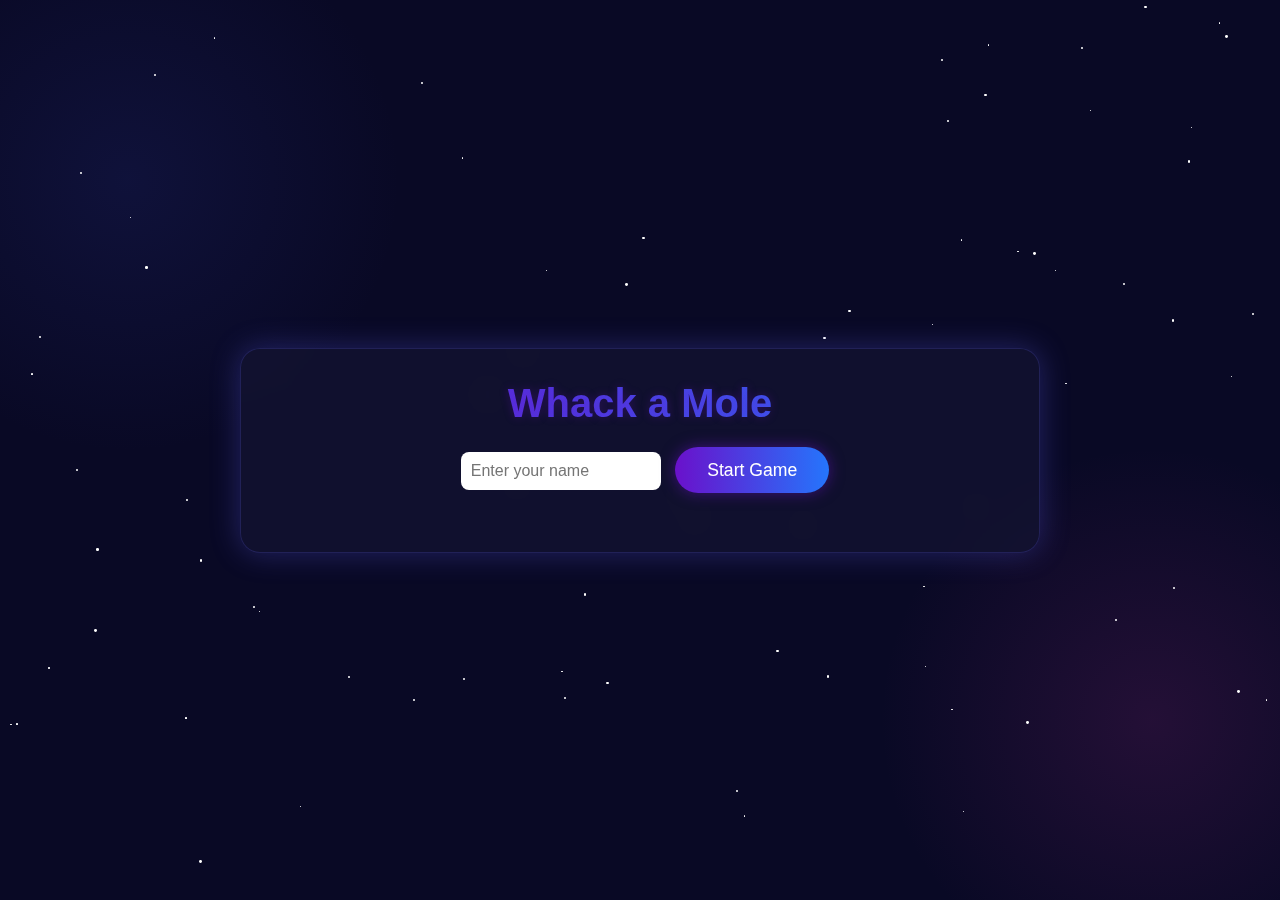
<file: index.html>
<!DOCTYPE html>
<html lang="en">
<head>
  <meta charset="UTF-8" />
  <meta name="viewport" content="width=device-width, initial-scale=1.0"/>
  <title>Whack a Mole</title>
  <link rel="stylesheet" href="whackamole.css" />
</head>
<body>
  <div class="stars" id="stars"></div>

  <div class="game-container">
    <h1>Whack a Mole</h1>

    <div class="pre-game">
      <input type="text" id="player-name" placeholder="Enter your name" />
      <button class="btn" id="start-btn">Start Game</button>
    </div>

    <div class="game-info" style="display: none;">
      <div class="score">Score: <span id="score">0</span></div>
      <div class="lives">Lives: <span id="lives">2</span></div>
      <button class="btn" id="pause-btn">Pause</button>
    </div>

    <div class="game-board" id="game-board">
      <!-- Holes generated by JS -->
    </div>
  </div>

  <div class="game-over" id="game-over">
    <h2>Game Over!</h2>
    <div class="final-score">Name: <span id="final-name"></span></div>
    <div class="final-score">Score: <span id="final-score">0</span></div>
    <div class="final-score">High Score: <span id="high-score">0</span></div>
    <button class="btn" id="play-again">Play Again</button>
  </div>

  <script src="whackamole.js"></script>
</body>
</html>
</file>
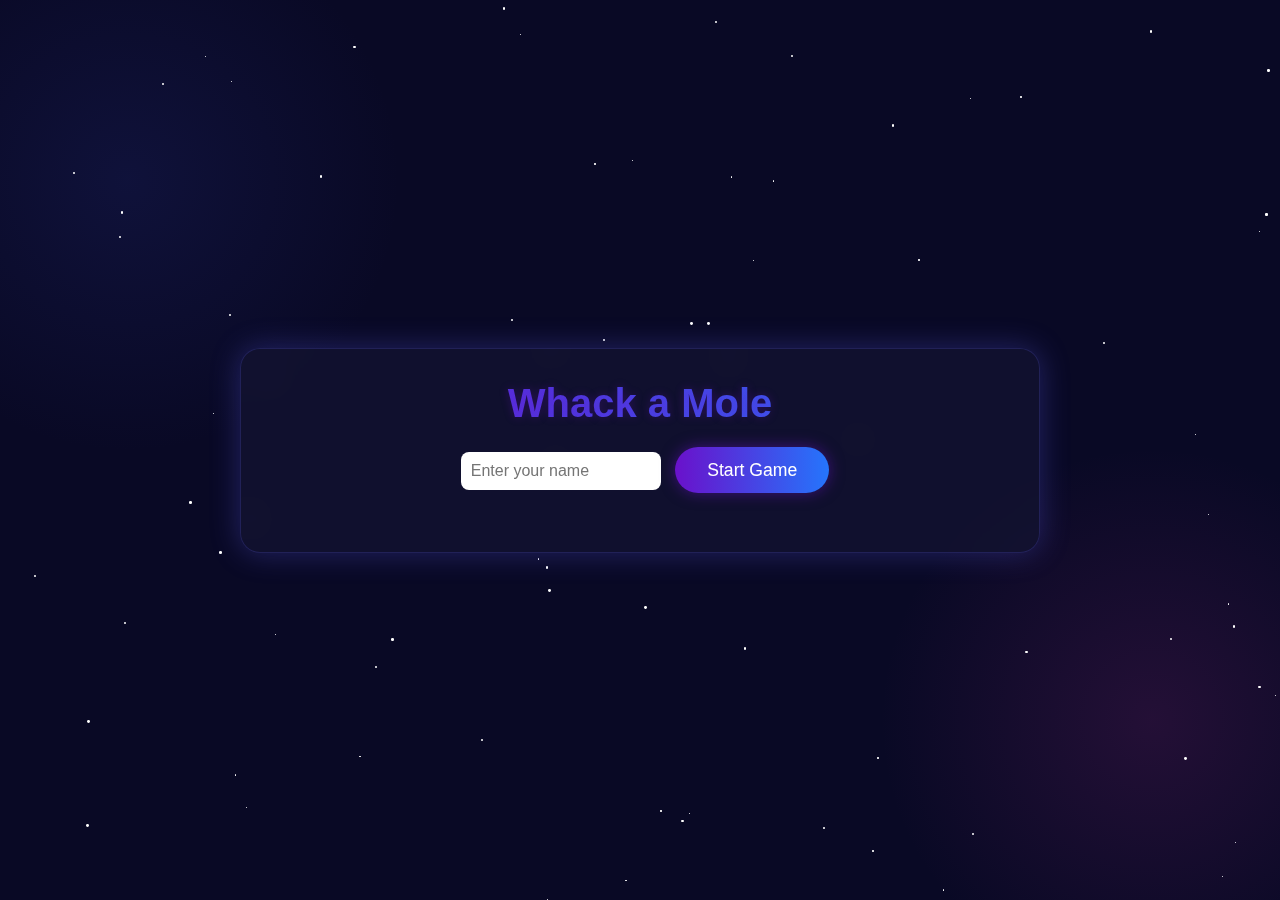
<file: whackamole.html>
<!DOCTYPE html>
<html lang="en">
<head>
  <meta charset="UTF-8" />
  <meta name="viewport" content="width=device-width, initial-scale=1.0"/>
  <title>Whack a Mole</title>
  <link rel="stylesheet" href="whackamole.css" />
</head>
<body>
  <div class="stars" id="stars"></div>

  <div class="game-container">
    <h1>Whack a Mole</h1>

    <div class="pre-game">
      <input type="text" id="player-name" placeholder="Enter your name" />
      <button class="btn" id="start-btn">Start Game</button>
    </div>

    <div class="game-info" style="display: none;">
      <div class="score">Score: <span id="score">0</span></div>
      <div class="lives">Lives: <span id="lives">2</span></div>
      <button class="btn" id="pause-btn">Pause</button>
    </div>

    <div class="game-board" id="game-board">
      <!-- Holes generated by JS -->
    </div>
  </div>

  <div class="game-over" id="game-over">
    <h2>Game Over!</h2>
    <div class="final-score">Name: <span id="final-name"></span></div>
    <div class="final-score">Score: <span id="final-score">0</span></div>
    <div class="final-score">High Score: <span id="high-score">0</span></div>
    <button class="btn" id="play-again">Play Again</button>
  </div>

  <script src="whackamole.js"></script>
</body>
</html>
</file>
<file: whackamole.css>
* {
    margin: 0;
    padding: 0;
    box-sizing: border-box;
    font-family: 'Gill Sans', 'Gill Sans MT', Calibri, 'Trebuchet MS', sans-serif;
  }
  
  body {
    background-color: #090925;
    color: #ffffff;
    display: flex;
    flex-direction: column;
    align-items: center;
    justify-content: center;
    min-height: 100vh;
    overflow: hidden;
    background-image:
      radial-gradient(circle at 10% 20%, rgba(41, 52, 143, 0.2) 0%, transparent 20%),
      radial-gradient(circle at 90% 80%, rgba(143, 41, 123, 0.2) 0%, transparent 20%);
  }
  
  .stars {
    position: fixed;
    top: 0;
    left: 0;
    width: 100%;
    height: 100%;
    z-index: -1;
  }
  
  .star {
    position: absolute;
    background-color: #ffffff;
    border-radius: 50%;
    animation: twinkle 2s infinite alternate;
  }
  
  @keyframes twinkle {
    0% { opacity: 0.2; }
    100% { opacity: 1; }
  }
  
  .game-container {
    text-align: center;
    padding: 2rem;
    background: rgba(20, 20, 50, 0.7);
    border-radius: 20px;
    box-shadow: 0 0 30px rgba(100, 100, 255, 0.3);
    backdrop-filter: blur(10px);
    border: 1px solid rgba(100, 100, 255, 0.2);
    max-width: 800px;
    width: 90%;
  }
  
  h1 {
    font-size: 2.5rem;
    margin-bottom: 1rem;
    background: linear-gradient(90deg, #6a11cb, #2575fc);
    -webkit-background-clip: text;
    background-clip: text;
    color: transparent;
    text-shadow: 0 0 10px rgba(106, 17, 203, 0.3);
  }
  
  input[type="text"] {
    padding: 10px;
    margin: 10px;
    border-radius: 8px;
    border: none;
    font-size: 1rem;
    width: 200px;
  }
  
  .game-info {
    display: flex;
    justify-content: space-between;
    align-items: center;
    font-size: 1.2rem;
    margin-bottom: 1rem;
  }
  
  .score, .lives {
    background: rgba(0, 0, 30, 0.5);
    padding: 0.5rem 1rem;
    border-radius: 10px;
    border: 1px solid rgba(100, 100, 255, 0.3);
  }
  
  #pause-btn {
    margin-left: 10px;
  }
  
  .game-board {
    display: grid;
    grid-template-columns: repeat(3, 1fr);
    gap: 20px;
    margin: 20px auto 0;
    width: fit-content;
  }
  
  .hole {
    width: 120px;
    height: 120px;
    position: relative;
    overflow: hidden;
    border-radius: 50%;
    background: radial-gradient(circle at center, #2a2a4a 0%, #0a0a1a 70%);
    box-shadow: inset 0 0 20px rgba(0, 0, 0, 0.8);
    cursor: pointer;
    transition: transform 0.2s;
  }
  
  .hole:hover {
    transform: scale(1.05);
  }
  
  .hole::after {
    content: '';
    position: absolute;
    width: 100%;
    height: 30px;
    background: radial-gradient(circle, #434361 0%, transparent 70%);
    bottom: -15px;
    left: 0;
    border-radius: 50%;
    opacity: 0.7;
  }
  
  .mole, .bonus-mole, .fake-mole {
    width: 80px;
    height: 80px;
    position: absolute;
    bottom: -80px;
    left: 20px;
    transition: bottom 0.3s;
    z-index: 10;
    pointer-events: auto;
  }
  
  .hole.up .mole,
  .hole.up .bonus-mole,
  .hole.up .fake-mole {
    bottom: 20px;
  }
  
  .hit {
    animation: hit 0.3s;
  }
  
  @keyframes hit {
    0% { transform: scale(1); }
    50% { transform: scale(1.2); }
    100% { transform: scale(1); }
  }
  
  .game-over {
    position: fixed;
    top: 0;
    left: 0;
    width: 100%;
    height: 100%;
    background: rgba(0, 0, 20, 0.9);
    display: flex;
    flex-direction: column;
    align-items: center;
    justify-content: center;
    z-index: 100;
    opacity: 0;
    pointer-events: none;
    transition: opacity 0.5s;
  }
  
  .game-over.show {
    opacity: 1;
    pointer-events: all;
  }
  
  .game-over h2 {
    font-size: 3rem;
    margin-bottom: 1rem;
    color: #6a11cb;
    text-shadow: 0 0 10px rgba(106, 17, 203, 0.5);
  }
  
  .final-score {
    font-size: 1.5rem;
    margin-bottom: 1rem;
  }
  
  .btn {
    padding: 0.8rem 2rem;
    background: linear-gradient(90deg, #6a11cb, #2575fc);
    border: none;
    border-radius: 50px;
    color: white;
    font-size: 1.1rem;
    cursor: pointer;
    transition: all 0.3s;
    box-shadow: 0 0 15px rgba(106, 17, 203, 0.5);
  }
  
  .btn:hover {
    transform: translateY(-3px);
    box-shadow: 0 0 20px rgba(106, 17, 203, 0.8);
  }
  
  .btn:active {
    transform: translateY(0);
  }
  
  @media (max-width: 600px) {
    .game-board {
      grid-template-columns: repeat(2, 1fr);
    }
  
    .hole {
      width: 100px;
      height: 100px;
    }
  
    .mole, .bonus-mole, .fake-mole {
      width: 70px;
      height: 70px;
      left: 15px;
    }
  }
</file>
